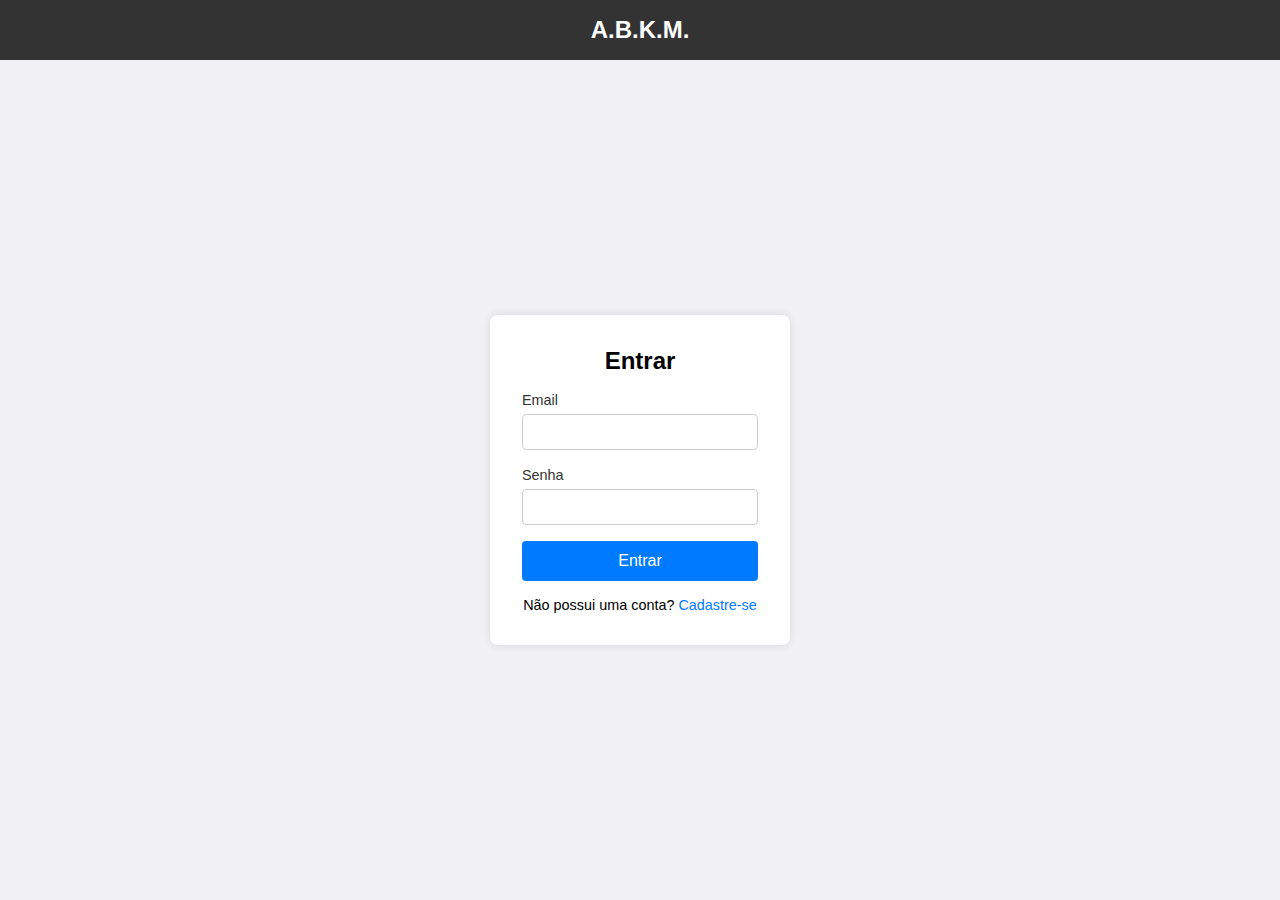
<file: index.html>
<!DOCTYPE html>
<html lang="pt-BR">
<head>
  <meta charset="UTF-8">
  <meta name="viewport" content="width=device-width, initial-scale=1.0">
  <title>Login</title>
  <link rel="stylesheet" href="styles.css">
</head>
<body>
  <header class="header">
    <h1 class="logo">A.B.K.M.</h1>
  </header>
  
  <main class="main">
    <div class="login-box">
      <h2>Entrar</h2>
      <form id="login-form">
        <div class="input-group">
          <label for="email">Email</label>
          <input type="email" id="email" name="email" required>
        </div>
        <div class="input-group">
          <label for="password">Senha</label>
          <input type="password" id="password" name="password" required>
        </div>
        <button type="submit" class="btn">Entrar</button>
      </form>
      <p class="register-text">Não possui uma conta? <a href="registro/registro.html">Cadastre-se</a></p>
    </div>
  </main>

  <script src="script.js"></script>
</body>
</html>
</file>
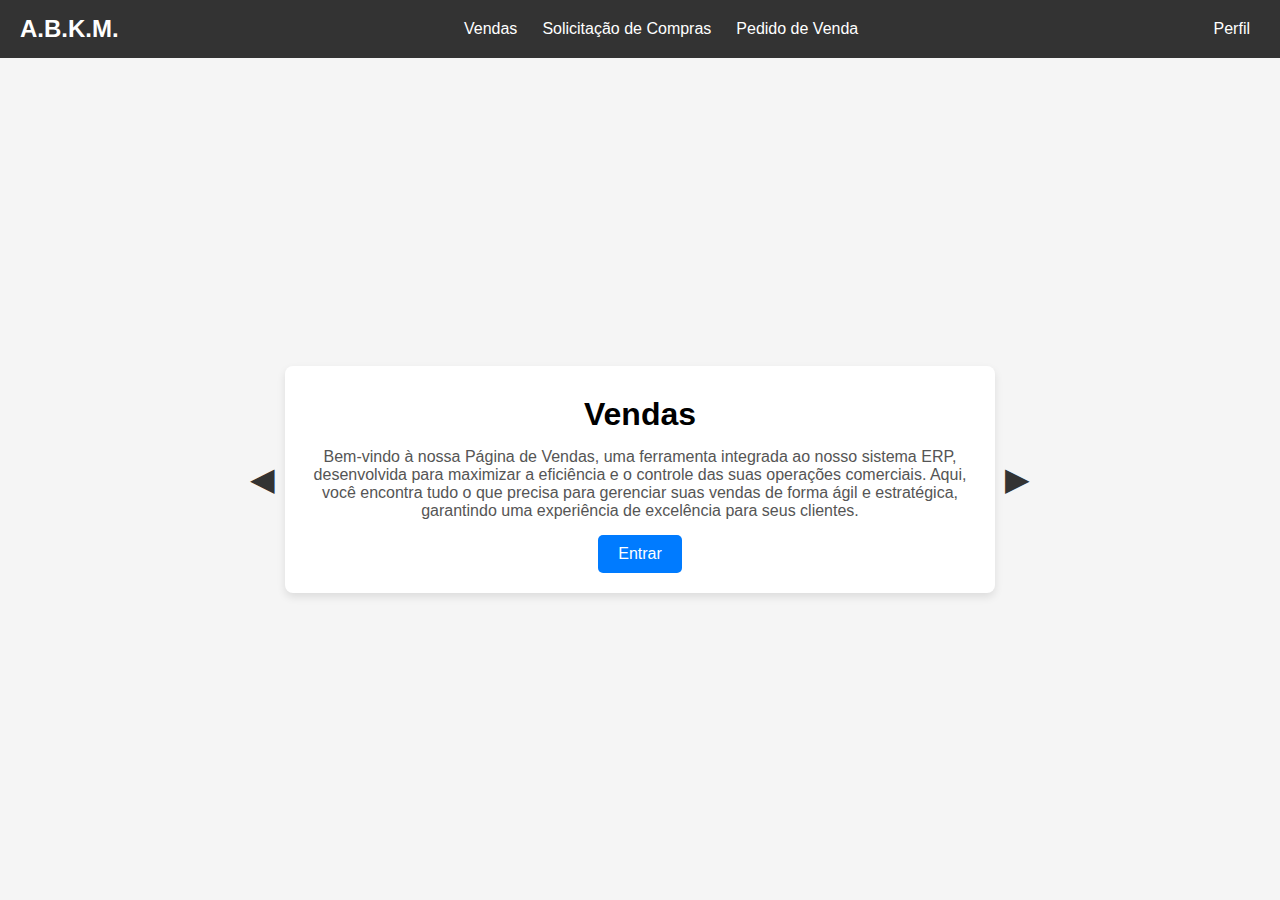
<file: home/home.html>
<!DOCTYPE html>
<html lang="pt-BR">
<head>
    <meta charset="UTF-8">
    <meta name="viewport" content="width=device-width, initial-scale=1.0">
    <title>Página de Compras e Vendas</title>
    <link rel="stylesheet" href="home.css">
</head>
<body>
    <header class="header">
        <div class="logo" onclick="togglePopup()">A.B.K.M.</div>

        <div class="popup" id="popup">
            <a href="/venda/listProduct/listProduct.html">Vendas</a>
            <a href="/compra/solicitaCompras/listaCompras/listaProduto.html">Solicitação de Compras</a>
            <a href="/compra/pedidoVenda/listaPedido/listaPedido.html">Pedido de Venda</a>
        </div>

        <nav class="nav">
            <a href="/venda/listProduct/listProduct.html" class="nav-link">Vendas</a>
            <a href="/compra/solicitaCompras/listaCompras/listaProduto.html" class="nav-link">Solicitação de Compras</a>
            <a href="/compra/pedidoVenda/listaPedido/listaPedido.html" class="nav-link">Pedido de Venda</a>
        </nav>

        <div class="profile-icon" onclick="toggleProfilePopup()">
            <span>Perfil</span>
            <div class="profile-popup" id="profilePopup">
                <a href="#" onclick="logout()">Sair</a>
            </div>
        </div>
    </header>
    
    <main class="main-content">
        <div class="carousel">
            <button class="carousel-btn left" onclick="showSlide(0)">&#9664;</button>

            <div class="carousel-slide" id="slide-vendas">
                <h2>Vendas</h2>
                <p>Bem-vindo à nossa Página de Vendas, uma ferramenta integrada ao nosso sistema ERP, desenvolvida para maximizar a eficiência e o controle das suas operações comerciais. Aqui, você encontra tudo o que precisa para gerenciar suas vendas de forma ágil e estratégica, garantindo uma experiência de excelência para seus clientes.</p>
                <button class="btn" onclick="window.location.href='/venda/listProduct/listProduct.html'">Entrar</button>
            </div>

            <div class="carousel-slide" id="slide-compras">
                <h2>Compras</h2>
                <p>Bem-vindo à nossa Página de Compras, um ambiente totalmente integrado ao nosso sistema ERP, projetado para facilitar e otimizar o processo de aquisição de produtos e serviços na sua empresa. Aqui, você encontra tudo o que precisa para gerir suas compras de forma eficiente, segura e transparente.</p>
                <button class="btn" onclick="window.location.href='/compra/pedidoVenda/listaPedido/listaPedido.html'">Entrar</button>
            </div>

            <button class="carousel-btn right" onclick="showSlide(1)">&#9654;</button>
        </div>
    </main>
    <script src="home.js"></script>
</body>
</html>
</file>
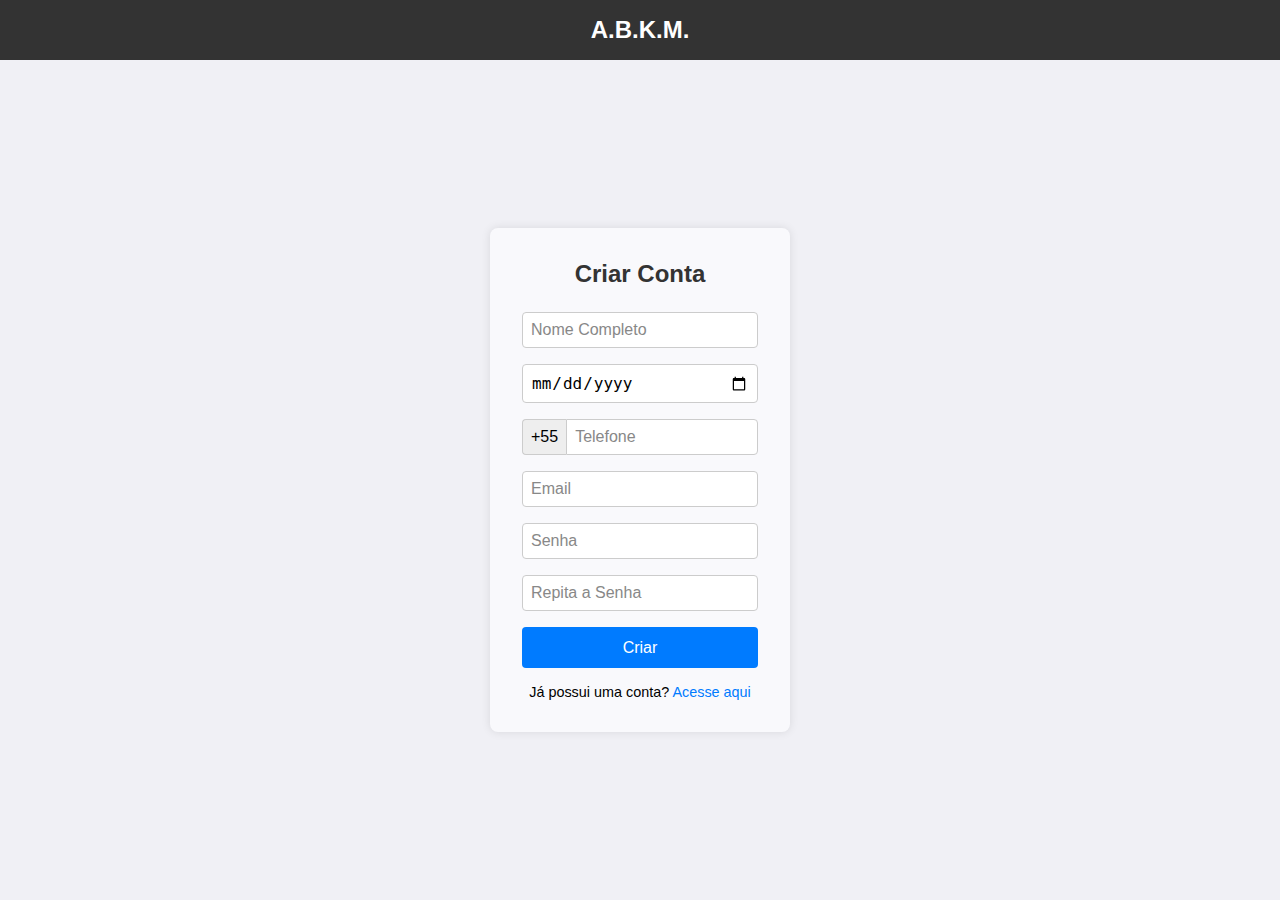
<file: registro/registro.html>
<!DOCTYPE html>
<html lang="pt-BR">
<head>
  <meta charset="UTF-8">
  <meta name="viewport" content="width=device-width, initial-scale=1.0">
  <title>Criar Conta</title>
  <link rel="stylesheet" href="registro.css">
</head>
<body>
  <header class="header">
    <h1 class="logo">A.B.K.M.</h1>
  </header>

  <main class="main">
    <div class="form-box">
      <h2>Criar Conta</h2>
      <form id="register-form">
        <div class="input-group">
          <input type="text" id="fullname" name="fullname" placeholder="Nome Completo" required>
        </div>
        <div class="input-group">
          <input type="date" id="birthdate" name="birthdate" placeholder="Data de Nascimento" required>
        </div>
        <div class="input-group phone-group">
          <span class="phone-prefix">+55</span>
          <input type="tel" id="phone" name="phone" placeholder="Telefone" required>
        </div>
        <div class="input-group">
          <input type="email" id="email" name="email" placeholder="Email" required>
        </div>
        <div class="input-group">
          <input type="password" id="password" name="password" placeholder="Senha" required>
        </div>
        <div class="input-group">
          <input type="password" id="confirm-password" name="confirm-password" placeholder="Repita a Senha" required>
        </div>
        <button type="submit" class="btn">Criar</button>
      </form>
      <p class="form-text">Já possui uma conta? <a href="/index.html">Acesse aqui</a></p>
    </div>
  </main>

  <script src="registro.js"></script>
</body>
</html>
</file>
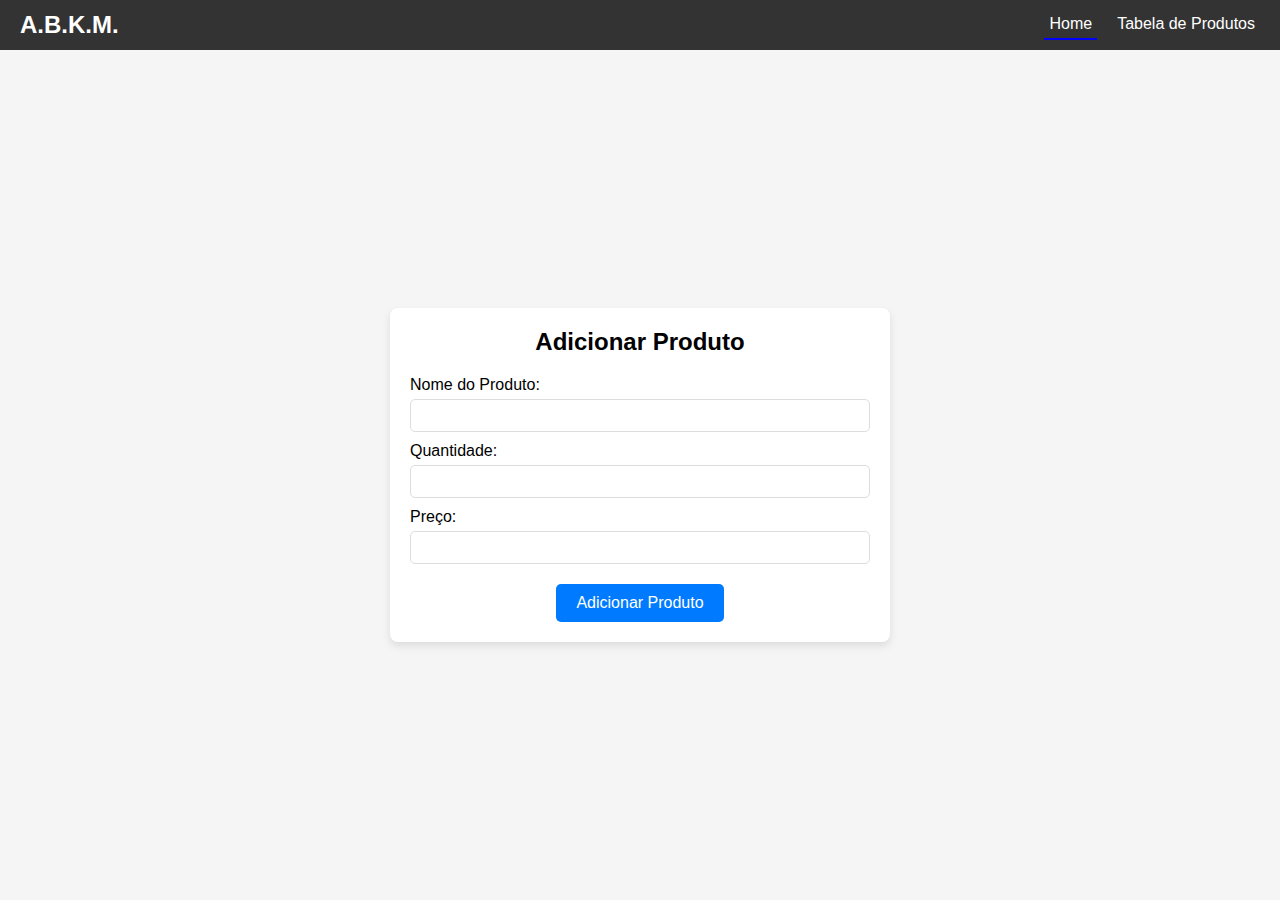
<file: venda/addProduct/addProduct.html>
<!DOCTYPE html>
<html lang="pt-BR">
<head>
    <meta charset="UTF-8">
    <meta name="viewport" content="width=device-width, initial-scale=1.0">
    <title>Adicionar Produto</title>
    <link rel="stylesheet" href="addProduct.css">
</head>
<body>
    <header class="header">
        <div class="logo" onclick="togglePopup()">A.B.K.M.</div>

        <div class="popup" id="popup">
            <a href="/home/home.html">Home</a>
            <a href="/compra/solicitaCompras/listaCompras/">Solicitação de Compras</a>
            <a href="/compra/pedidoVenda/listaPedido/">Pedido de Venda</a>
        </div>

        <nav class="nav">
            <a href="/home/home.html" class="nav-link active">Home</a>
            <a href="/venda/listProduct/listProduct.html" class="nav-link">Tabela de Produtos</a>
        </nav>
    </header>
    <main class="main-content">
        <div class="form-container">
            <h2>Adicionar Produto</h2>
            <form id="product-form">
                <label for="productName">Nome do Produto:</label>
                <input type="text" id="productName" required>

                <label for="productQuantity">Quantidade:</label>
                <input type="number" id="productQuantity" required>

                <label for="productPrice">Preço:</label>
                <input type="number" id="productPrice" step="0.01" required>

                <button type="submit" class="btn">Adicionar Produto</button>
            </form>
        </div>
    </main>
    <script src="addProduct.js"></script>
</body>
</html>
</file>
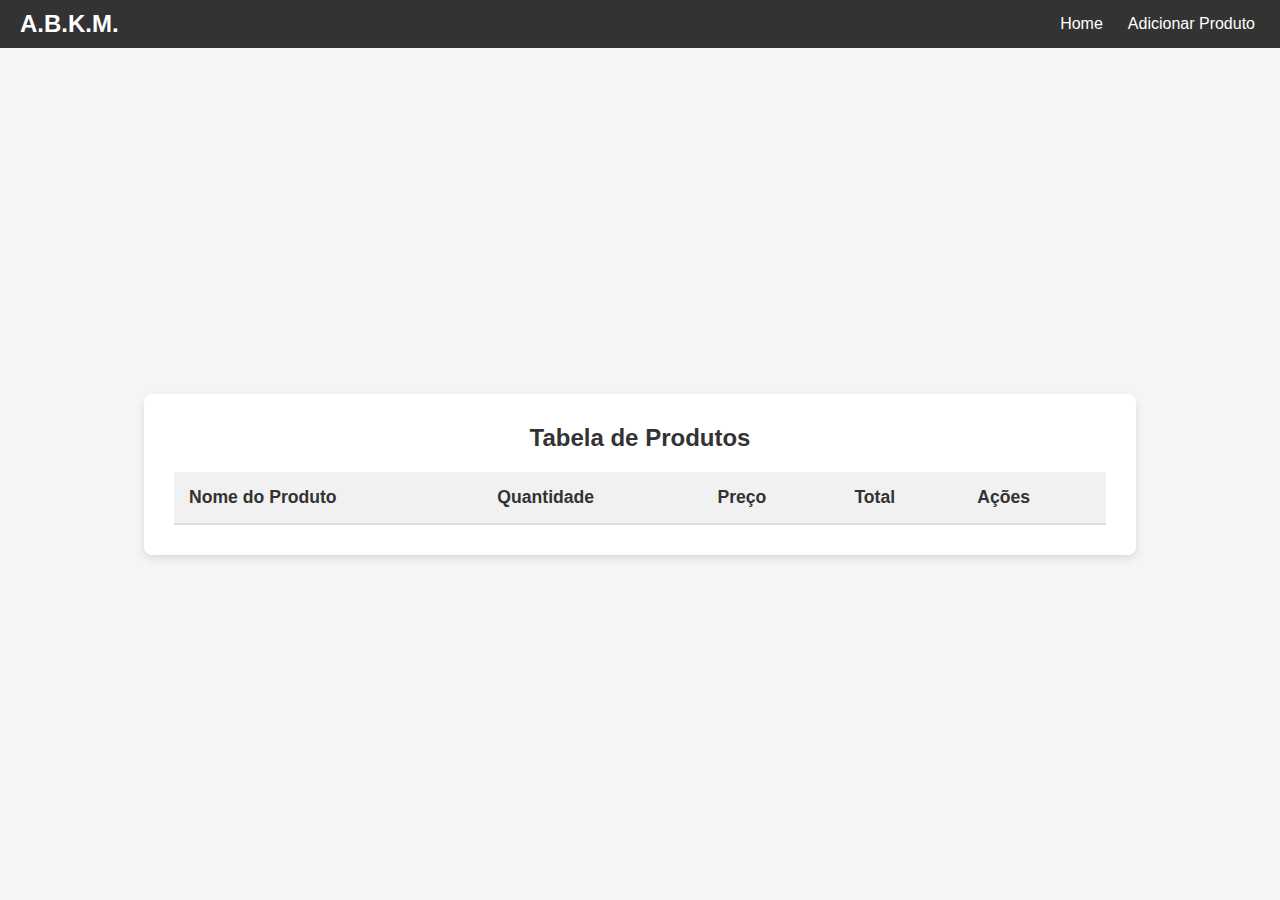
<file: venda/listProduct/listProduct.html>
<!DOCTYPE html>
<html lang="pt-BR">
<head>
    <meta charset="UTF-8">
    <meta name="viewport" content="width=device-width, initial-scale=1.0">
    <title>Tabela de Produtos</title>
    <link rel="stylesheet" href="listProduct.css">
</head>
<body>
    <header class="header">
        <div class="logo" onclick="togglePopup()">A.B.K.M.</div>

        <div class="popup" id="popup">
            <a href="/home/home.html">Home</a>
            <a href="/compra/solicitaCompras/listaCompras/listaProduto.html">Solicitação de Compras</a>
            <a href="/compra/pedidoVenda/listaPedido/listaPedido.html">Pedido de Venda</a>
        </div>

        <nav class="nav">
            <a href="/home/home.html" class="nav-link">Home</a>
            <a href="/venda/addProduct/addProduct.html" class="nav-link">Adicionar Produto</a>
        </nav>
    </header>
    <main class="main-content">
        <div class="table-container">
            <h2>Tabela de Produtos</h2>
            <table id="product-table">
                <thead>
                    <tr>
                        <th>Nome do Produto</th>
                        <th>Quantidade</th>
                        <th>Preço</th>
                        <th>Total</th>
                        <th>Ações</th>
                    </tr>
                </thead>
                <tbody>
                </tbody>
            </table>
        </div>
    </main>
    <script src="listProduct.js"></script>
</body>
</html>
</file>
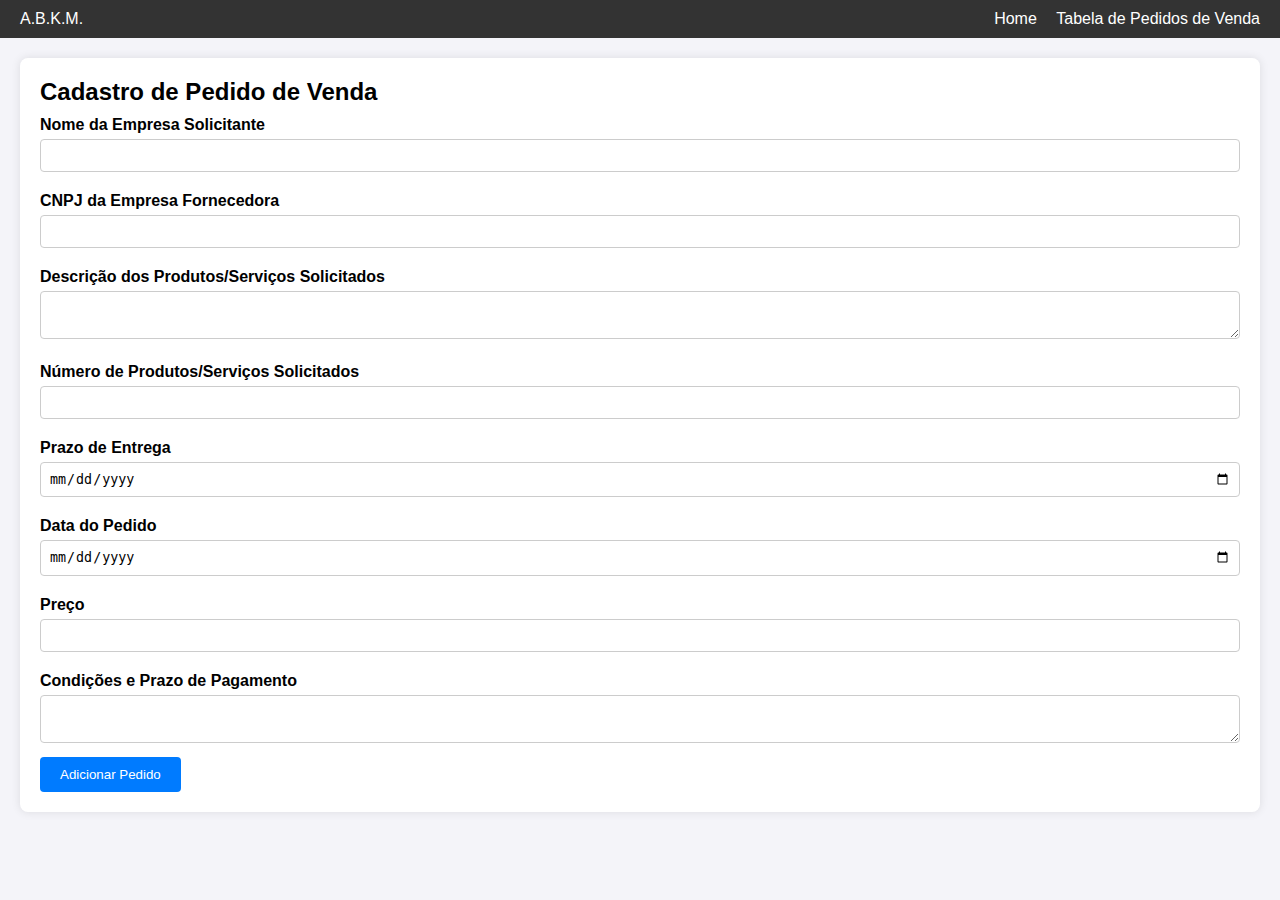
<file: compra/pedidoVenda/addPedido/addPedido.html>
<!DOCTYPE html>
<html lang="pt-br">
<head>
    <meta charset="UTF-8">
    <meta name="viewport" content="width=device-width, initial-scale=1.0">
    <title>Cadastro de Pedido de Venda</title>
    <link rel="stylesheet" href="addPedido.css">
</head>
<body>
    <header>
        <div class="navbar">
            <div class="logo" onclick="togglePopup()">A.B.K.M.</div>

            <div class="popup" id="popup">
                <a href="/home/home.html">Home</a>
                <a href="/compra/solicitaCompras/listaCompras/listaProduto.html">Solicitação de Compras</a>
                <a href="/venda/listProduct/listProduct.html">Vendas</a>
            </div>

            <nav>
                <a href="/home/home.html" class="nav-link">Home</a>
                <a href="../listaPedido/listaPedido.html" class="nav-link">Tabela de Pedidos de Venda</a>
            </nav>
        </div>
    </header>

    <main>
        <section id="pedido-venda" class="tab-content active">
            <h2>Cadastro de Pedido de Venda</h2>
            <form id="pedido-form">
                <label for="nomeEmpresa">Nome da Empresa Solicitante</label>
                <input type="text" id="nomeEmpresa" required>

                <label for="cnpjFornecedor">CNPJ da Empresa Fornecedora</label>
                <input type="text" id="cnpjFornecedor" required>

                <label for="descricaoProdutos">Descrição dos Produtos/Serviços Solicitados</label>
                <textarea id="descricaoProdutos" required></textarea>

                <label for="quantidadeProdutos">Número de Produtos/Serviços Solicitados</label>
                <input type="number" id="quantidadeProdutos" required>

                <label for="prazoEntrega">Prazo de Entrega</label>
                <input type="date" id="prazoEntrega" required>

                <label for="dataPedido">Data do Pedido</label>
                <input type="date" id="dataPedido" required>

                <label for="preco">Preço</label>
                <input type="number" id="preco" step="0.01" required>

                <label for="condicoesPagamento">Condições e Prazo de Pagamento</label>
                <textarea id="condicoesPagamento" required></textarea>

                <button type="submit">Adicionar Pedido</button>
            </form>
        </section>
    </main>

    <script src="addPedido.js"></script>
</body>
</html>
</file>
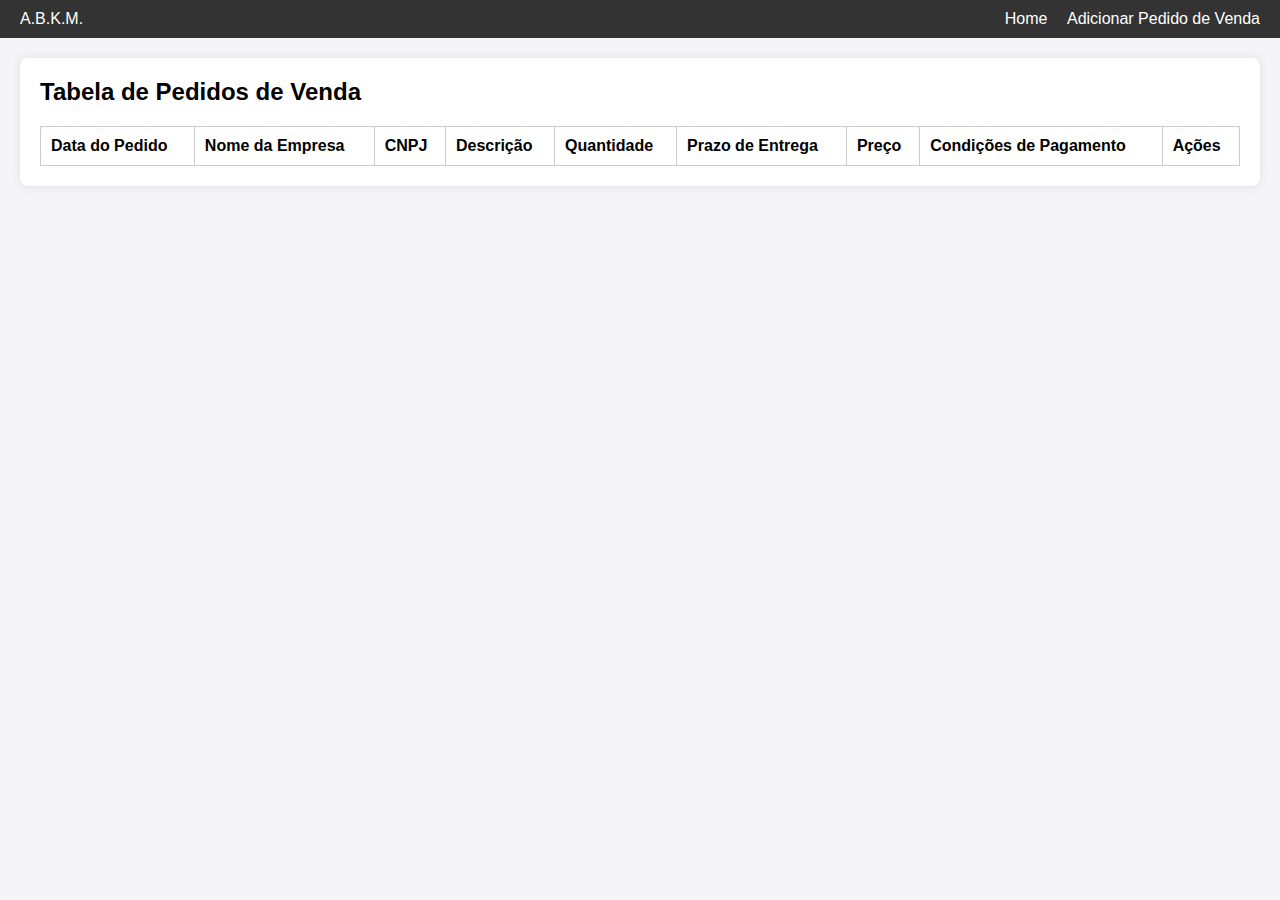
<file: compra/pedidoVenda/listaPedido/listaPedido.html>
<!DOCTYPE html>
<html lang="pt-br">
<head>
    <meta charset="UTF-8">
    <meta name="viewport" content="width=device-width, initial-scale=1.0">
    <title>Tabela de Pedidos de Venda</title>
    <link rel="stylesheet" href="listaPedido.css">
</head>
<body>
    <header>
        <div class="navbar">
            <div class="logo" onclick="togglePopup()">A.B.K.M.</div>

            <div class="popup" id="popup">
                <a href="/home/home.html">Home</a>
                <a href="/compra/solicitaCompras/listaCompras/listaProduto.html">Solicitação de Compras</a>
                <a href="/venda/listProduct/listProduct.html">Vendas</a>
            </div>

            <nav>
                <a href="/home/home.html">Home</a>
                <a href="../addPedido/addPedido.html">Adicionar Pedido de Venda</a>
            </nav>
        </div>
    </header>

    <main>
        <section id="lista-pedidos" class="tab-content active">
            <h2>Tabela de Pedidos de Venda</h2>
            <table id="pedidosTable">
                <thead>
                    <tr>
                        <th>Data do Pedido</th>
                        <th>Nome da Empresa</th>
                        <th>CNPJ</th>
                        <th>Descrição</th>
                        <th>Quantidade</th>
                        <th>Prazo de Entrega</th>
                        <th>Preço</th>
                        <th>Condições de Pagamento</th>
                        <th>Ações</th>
                    </tr>
                </thead>
                <tbody>
                </tbody>
            </table>
        </section>
    </main>

    <script src="listaPedido.js"></script>
</body>
</html>
</file>
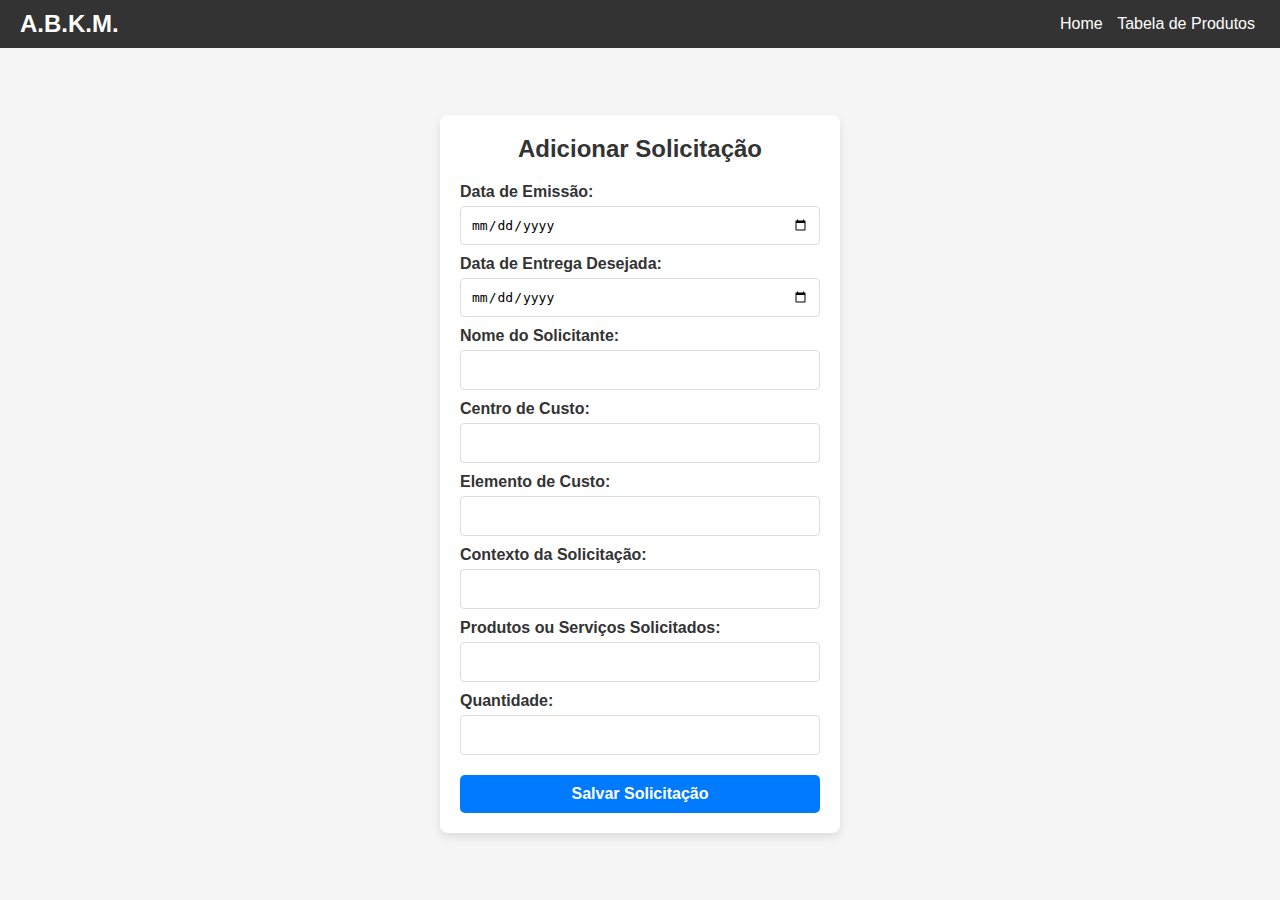
<file: compra/solicitaCompras/addItem-compras/addItem-compras.html>
<!DOCTYPE html>
<html lang="pt-BR">
<head>
    <meta charset="UTF-8">
    <meta name="viewport" content="width=device-width, initial-scale=1.0">
    <title>Adicionar Solicitação</title>
    <link rel="stylesheet" href="addItem-compras.css">
</head>
<body>
    <header class="header">
        <div class="logo" onclick="togglePopup()">A.B.K.M.</div>

        <div class="popup" id="popup">
            <a href="/home/home.html">Home</a>
            <a href="/compra/pedidoVenda/listaPedido/listaPedido.html">Pedido de Venda</a>
            <a href="/venda/listProduct/listProduct.html">Vendas</a>
        </div>

        <nav class="nav">
            <a href="/home/home.html" class="nav-link">Home</a>
            <a href="../listaCompras/listaProduto.html" class="nav-link">Tabela de Produtos</a>
        </nav>
    </header>

    <main class="main-content">
        <div class="form-container">
            <h2>Adicionar Solicitação</h2>
            <form id="request-form">
                <label for="issue-date">Data de Emissão:</label>
                <input type="date" id="issue-date" required>

                <label for="delivery-date">Data de Entrega Desejada:</label>
                <input type="date" id="delivery-date" required>

                <label for="requester-name">Nome do Solicitante:</label>
                <input type="text" id="requester-name" required>

                <label for="cost-center">Centro de Custo:</label>
                <input type="text" id="cost-center" required>

                <label for="cost-element">Elemento de Custo:</label>
                <input type="text" id="cost-element" required>

                <label for="request-context">Contexto da Solicitação:</label>
                <input type="text" id="request-context" required>

                <label for="requested-items">Produtos ou Serviços Solicitados:</label>
                <input type="text" id="requested-items" required>

                <label for="quantity">Quantidade:</label>
                <input type="number" id="quantity" required>

                <button type="submit" class="save-request-btn">Salvar Solicitação</button>
            </form>
        </div>
    </main>

    <!-- Pop-up de confirmação -->
    <div class="popup-confirmation" id="popup-confirmation">
        <p>Solicitação adicionada com sucesso!</p>
        <button onclick="closeConfirmationPopup()">OK</button>
    </div>

    <script src="addItem-compras.js"></script>
</body>
</html>
</file>
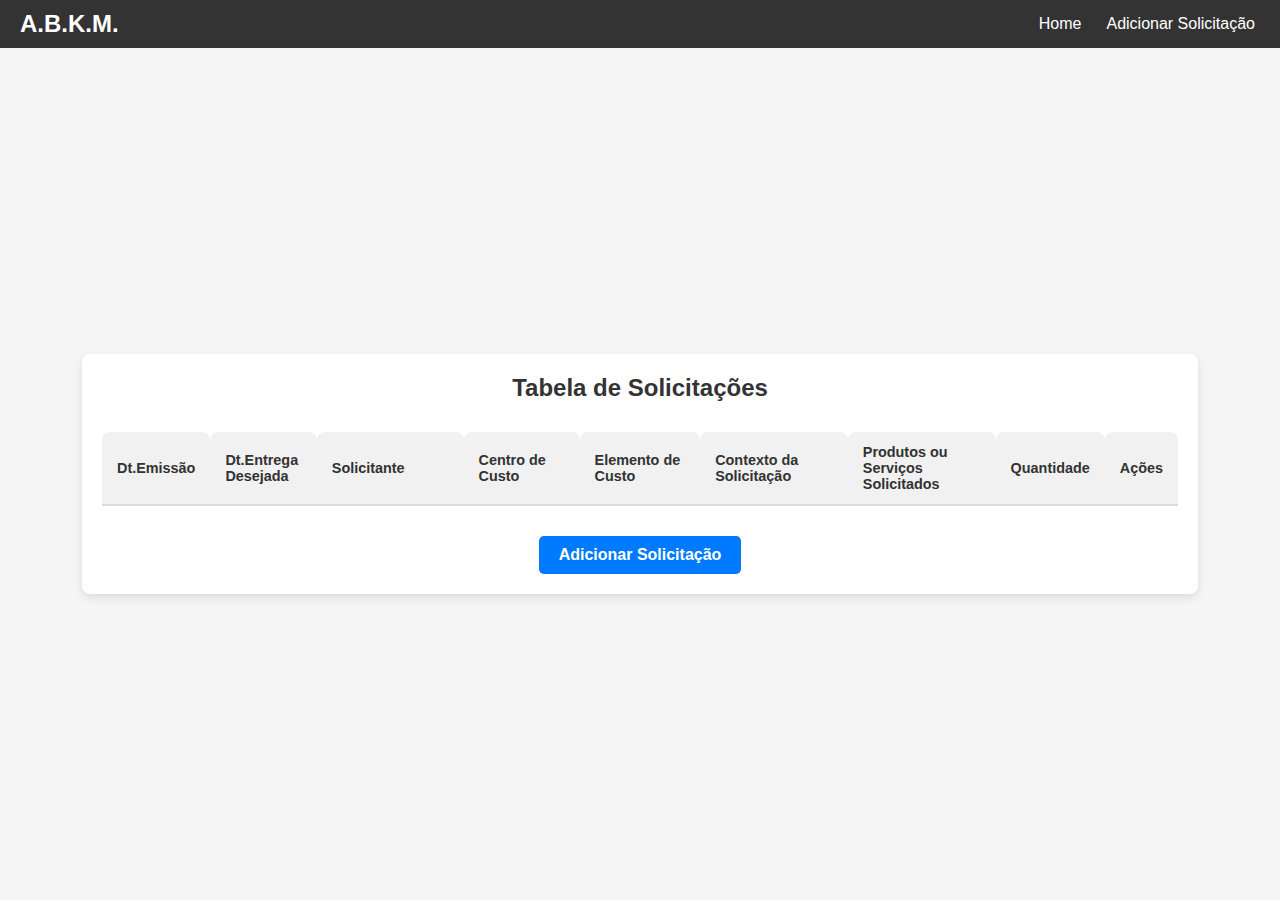
<file: compra/solicitaCompras/listaCompras/listaProduto.html>
<!DOCTYPE html>
<html lang="pt-BR">
<head>
    <meta charset="UTF-8">
    <meta name="viewport" content="width=device-width, initial-scale=1.0">
    <title>Tabela de Solicitações</title>
    <link rel="stylesheet" href="listaProduto.css">
</head>
<body>
    <header class="header">
        <div class="logo" onclick="togglePopup()">A.B.K.M.</div>

        <div class="popup" id="popup">
            <a href="/home/home.html">Home</a>
            <a href="/compra/pedidoVenda/listaPedido/listaPedido.html">Pedido de Venda</a>
            <a href="/venda/listProduct/listProduct.html">Vendas</a>
        </div>

        <nav class="nav">
            <a href="/home/home.html" class="nav-link">Home</a>
            <a href="../addItem-compras/addItem-compras.html" class="nav-link">Adicionar Solicitação</a>
        </nav>
    </header>

    <main class="main-content">
        <div class="table-container">
            <h2>Tabela de Solicitações</h2>
            <table id="request-table">
                <thead>
                    <tr>
                        <th>Dt.Emissão</th>
                        <th>Dt.Entrega Desejada</th>
                        <th>Solicitante</th>
                        <th>Centro de Custo</th>
                        <th>Elemento de Custo</th>
                        <th>Contexto da Solicitação</th>
                        <th>Produtos ou Serviços Solicitados</th>
                        <th>Quantidade</th>
                        <th>Ações</th>
                    </tr>
                </thead>
                <tbody>
                </tbody>
            </table>
            <button class="add-product-btn" onclick="window.location.href='../addItem-compras/addItem-compras.html'">Adicionar Solicitação</button>
        </div>
    </main>
    <script src="listaProduto.js"></script>
</body>
</html>
</file>
<file: styles.css>
* {
    margin: 0;
    padding: 0;
    box-sizing: border-box;
  }

  body {
    font-family: Arial, sans-serif;
    display: flex;
    flex-direction: column;
    min-height: 100vh;
    background-color: #f0f0f5;
  }

  .header {
    background-color: #333;
    padding: 1rem;
    text-align: center;
  }
  
  .logo {
    color: #fff;
    font-size: 1.5rem;
  }
  
  .main {
    display: flex;
    justify-content: center;
    align-items: center;
    flex-grow: 1;
  }
  
  .login-box {
    background-color: #fff;
    padding: 2rem;
    width: 300px;
    border-radius: 8px;
    box-shadow: 0px 0px 10px rgba(0, 0, 0, 0.1);
    text-align: center;
  }

  .login-box h2 {
    font-size: 1.5rem;
    margin-bottom: 1rem;
  }

  .input-group {
    margin-bottom: 1rem;
    text-align: left;
  }
  
  .input-group label {
    font-size: 0.9rem;
    color: #333;
  }
  
  .input-group input {
    width: 100%;
    padding: 0.5rem;
    margin-top: 0.3rem;
    border: 1px solid #ccc;
    border-radius: 4px;
    font-size: 1rem;
  }

  .btn {
    width: 100%;
    padding: 0.7rem;
    background-color: #007bff;
    color: #fff;
    font-size: 1rem;
    border: none;
    border-radius: 4px;
    cursor: pointer;
    transition: background-color 0.3s;
  }
  
  .btn:hover {
    background-color: #0056b3;
  }

  .register-text {
    margin-top: 1rem;
    font-size: 0.9rem;
  }
  
  .register-text a {
    color: #007bff;
    text-decoration: none;
  }
  
  .register-text a:hover {
    text-decoration: underline;
  }
</file>
<file: home/home.css>
* {
    box-sizing: border-box;
    margin: 0;
    padding: 0;
}

body, html {
    width: 100%;
    height: 100%;
    font-family: Arial, sans-serif;
    display: flex;
    flex-direction: column;
    background-color: #f5f5f5;
}

.header {
    width: 100%;
    background-color: #333;
    color: white;
    display: flex;
    justify-content: space-between;
    align-items: center;
    padding: 10px 20px;
}

.logo {
    font-size: 1.5em;
    font-weight: bold;
}

.nav {
    display: flex;
    gap: 15px;
}

.nav-link {
    color: white;
    text-decoration: none;
    font-size: 1em;
    padding: 5px;
}

.main-content {
    flex: 1;
    display: flex;
    justify-content: center;
    align-items: center;
    padding: 20px;
    text-align: center;
}

.carousel {
    display: flex;
    align-items: center;
    position: relative;
    width: 100%;
    max-width: 800px;
}

.carousel-slide {
    display: none;
    background-color: #fff;
    padding: 20px;
    border-radius: 8px;
    box-shadow: 0 4px 8px rgba(0, 0, 0, 0.1);
    text-align: center;
    width: 100%;
}

.carousel-slide.active {
    display: block;
}

.carousel-btn {
    background: none;
    border: none;
    font-size: 2em;
    cursor: pointer;
    color: #333;
    padding: 0 10px;
}

h2 {
    font-size: 2em;
    margin: 10px 0;
}

p {
    color: #555;
    font-size: 1em;
    margin: 15px 0;
}

.btn {
    background-color: #007bff;
    color: white;
    border: none;
    padding: 10px 20px;
    font-size: 1em;
    border-radius: 5px;
    cursor: pointer;
    transition: background-color 0.3s, box-shadow 0.3s;
}

.btn:hover {
    background-color: #0056b3;
    box-shadow: 0 4px 8px rgba(0, 0, 0, 0.2);
}

.popup {
    display: none;
    position: absolute;
    top: 50px;
    left: 20px;
    background-color: white;
    padding: 10px;
    box-shadow: 0px 4px 8px rgba(0, 0, 0, 0.1);
    border-radius: 4px;
    z-index: 1000;
}

.popup a {
    display: block;
    padding: 5px 0;
    color: #333;
    text-decoration: none;
    font-weight: bold;
}
.popup a:hover {
    color: #007BFF;
}

.profile-icon {
    position: relative;
    cursor: pointer;
    padding: 10px;
}

.profile-popup {
    position: absolute;
    top: 100%;
    right: 0;
    width: 350px;
    background-color: #ffffff;
    border: 1px solid #ddd;
    box-shadow: 0 4px 8px rgba(0, 0, 0, 0.1);
    border-radius: 8px;
    padding: 15px;
    display: none;
    z-index: 1000;
    overflow-y: auto;
  }

.profile-popup a {
    text-decoration: none;
    color: black;
    display: block;
    padding: 8px 10px;
}

.profile-popup a:hover {
    background-color: #f0f0f0;
}
</file>
<file: registro/registro.css>
* {
    margin: 0;
    padding: 0;
    box-sizing: border-box;
  }

  body {
    font-family: Arial, sans-serif;
    display: flex;
    flex-direction: column;
    min-height: 100vh;
    background-color: #f0f0f5;
  }

  .header {
    background-color: #333;
    padding: 1rem;
    text-align: center;
  }
  
  .logo {
    color: #fff;
    font-size: 1.5rem;
  }

  .main {
    display: flex;
    justify-content: center;
    align-items: center;
    flex-grow: 1;
  }

  .form-box {
    background-color: #f9f9fc;
    padding: 2rem;
    width: 300px;
    border-radius: 8px;
    box-shadow: 0px 0px 10px rgba(0, 0, 0, 0.1);
    text-align: center;
  }
  
  .form-box h2 {
    font-size: 1.5rem;
    margin-bottom: 1.5rem;
    font-weight: bold;
    color: #333;
  }

  .input-group {
    margin-bottom: 1rem;
    position: relative;
  }
  
  .input-group input {
    width: 100%;
    padding: 0.5rem;
    border: 1px solid #ccc;
    border-radius: 4px;
    font-size: 1rem;
  }
  
  .input-group input::placeholder {
    color: #888;
  }

  .phone-group {
    display: flex;
    align-items: center;
  }
  
  .phone-prefix {
    padding: 0.5rem;
    background-color: #eee;
    border: 1px solid #ccc;
    border-right: none;
    border-radius: 4px 0 0 4px;
  }
  
  .phone-group input {
    border-radius: 0 4px 4px 0;
    flex: 1;
  }

  .btn {
    width: 100%;
    padding: 0.7rem;
    background-color: #007bff;
    color: #fff;
    font-size: 1rem;
    border: none;
    border-radius: 4px;
    cursor: pointer;
    transition: background-color 0.3s;
  }
  
  .btn:hover {
    background-color: #0056b3;
  }

  .form-text {
    margin-top: 1rem;
    font-size: 0.9rem;
  }
  
  .form-text a {
    color: #007bff;
    text-decoration: none;
  }
  
  .form-text a:hover {
    text-decoration: underline;
  }
</file>
<file: venda/addProduct/addProduct.css>
* {
    box-sizing: border-box;
    margin: 0;
    padding: 0;
}

body, html {
    width: 100%;
    height: 100%;
    font-family: Arial, sans-serif;
    display: flex;
    flex-direction: column;
    background-color: #f5f5f5;
}

.header {
    width: 100%;
    background-color: #333;
    color: white;
    display: flex;
    justify-content: space-between;
    align-items: center;
    padding: 10px 20px;
}

.logo {
    font-size: 1.5em;
    font-weight: bold;
    color: white;
    text-decoration: none;
}

.nav {
    display: flex;
    gap: 15px;
}

.nav-link {
    color: white;
    text-decoration: none;
    font-size: 1em;
    padding: 5px;
}

.nav-link.active {
    border-bottom: 2px solid #00f;
}

.main-content {
    flex: 1;
    display: flex;
    justify-content: center;
    align-items: center;
    padding: 20px;
    width: 100%;
}

.form-container, .table-container {
    width: 100%;
    max-width: 500px;
    background-color: #fff;
    padding: 20px;
    border-radius: 8px;
    box-shadow: 0 4px 8px rgba(0, 0, 0, 0.1);
    text-align: center;
}

h2 {
    margin-bottom: 20px;
}

label {
    display: block;
    margin-top: 10px;
    text-align: left;
}

input {
    width: 100%;
    padding: 8px;
    margin-top: 5px;
    border-radius: 5px;
    border: 1px solid #ddd;
}

.btn {
    background-color: #007bff;
    color: white;
    border: none;
    padding: 10px 20px;
    font-size: 1em;
    border-radius: 5px;
    cursor: pointer;
    margin-top: 20px;
}

table {
    width: 100%;
    border-collapse: collapse;
}

th, td {
    padding: 12px;
    border-bottom: 1px solid #ddd;
}

th {
    background-color: #f1f1f1;
    font-weight: bold;
}

tr:nth-child(even) {
    background-color: #f9f9f9;
}

.popup {
    display: none;
    position: absolute;
    top: 50px;
    left: 20px;
    background-color: white;
    padding: 10px;
    box-shadow: 0px 4px 8px rgba(0, 0, 0, 0.1);
    border-radius: 4px;
    z-index: 1000;
}

.popup a {
    display: block;
    padding: 5px 0;
    color: #333;
    text-decoration: none;
    font-weight: bold;
}
.popup a:hover {
    color: #007BFF;
}
</file>
<file: venda/listProduct/listProduct.css>
* {
    box-sizing: border-box;
    margin: 0;
    padding: 0;
}

body, html {
    width: 100%;
    height: 100%;
    font-family: Arial, sans-serif;
    display: flex;
    flex-direction: column;
    background-color: #f5f5f5;
}

.header {
    width: 100%;
    background-color: #333;
    color: white;
    display: flex;
    justify-content: space-between;
    align-items: center;
    padding: 10px 20px;
}

.logo {
    font-size: 1.5em;
    font-weight: bold;
    color: white;
    text-decoration: none;
}

.nav {
    display: flex;
    gap: 15px;
}

.nav-link {
    color: white;
    text-decoration: none;
    font-size: 1em;
    padding: 5px;
}

.nav-link.active {
    border-bottom: 2px solid #00f;
}

.main-content {
    flex: 1;
    display: flex;
    justify-content: center;
    align-items: center;
    padding: 20px;
    width: 100%;
}

.form-container, .table-container {
    width: 100%;
    max-width: 80%;
    background-color: #fff;
    padding: 30px;
    border-radius: 8px;
    box-shadow: 0 4px 8px rgba(0, 0, 0, 0.1);
    text-align: center;
    margin: 20px auto;
}

h2 {
    margin-bottom: 20px;
    color: #333;
}

label {
    display: block;
    margin-top: 10px;
    text-align: left;
    font-weight: bold;
    color: #555;
}

input {
    width: 100%;
    padding: 10px;
    margin-top: 5px;
    border-radius: 5px;
    border: 1px solid #ddd;
    font-size: 1em;
    margin-bottom: 15px;
}

.btn {
    background-color: #007bff;
    color: white;
    border: none;
    padding: 10px 20px;
    font-size: 1em;
    border-radius: 5px;
    cursor: pointer;
    transition: background-color 0.3s, box-shadow 0.3s;
}

.btn:hover {
    background-color: #0056b3;
    box-shadow: 0 4px 8px rgba(0, 0, 0, 0.2);
}

table {
    width: 100%;
    border-collapse: collapse;
    margin-top: 20px;
    font-size: 1.1em;
}

th, td {
    padding: 15px;
    text-align: left;
    font-size: 1em;
    color: #333;
}

th {
    background-color: #f1f1f1;
    font-weight: bold;
    border-bottom: 2px solid #ddd;
}

tr:nth-child(even) {
    background-color: #f9f9f9;
}

tr:hover {
    background-color: #eaeaea;
}

.action-btn, .delete-btn {
    border: none;
    background: none;
    cursor: pointer;
    font-size: 1em;
    margin-right: 5px;
    padding: 5px 10px;
}

a {
    color: #007bff;
    text-decoration: none;
}

a:hover {
    text-decoration: underline;
}

.popup {
    display: none;
    position: absolute;
    top: 50px;
    left: 20px;
    background-color: white;
    padding: 10px;
    box-shadow: 0px 4px 8px rgba(0, 0, 0, 0.1);
    border-radius: 4px;
    z-index: 1000;
}

.popup a {
    display: block;
    padding: 5px 0;
    color: #333;
    text-decoration: none;
    font-weight: bold;
}
.popup a:hover {
    color: #007BFF;
}

.action-cell {
    display: flex;
    justify-content: flex-start;
    gap: 3px;
    align-items: center;
}

.edit-btn, .delete-btn {
    padding: 5px 10px;
    font-size: 0.9em;
}

.edit-btn {
    background-color: #f39c12;
    color: white;
    border: none;
    border-radius: 3px;
    cursor: pointer;
    transition: background-color 0.3s;
}

.edit-btn:hover {
    background-color: #e67e22;
}

.delete-btn {
    background-color: #e74c3c;
    color: white;
    border: none;
    border-radius: 3px;
    cursor: pointer;
    transition: background-color 0.3s;
}

.delete-btn:hover {
    background-color: #c0392b;
}
</file>
<file: compra/pedidoVenda/addPedido/addPedido.css>
* {
    box-sizing: border-box;
    margin: 0;
    padding: 0;
}

body {
    font-family: Arial, sans-serif;
    background-color: #f4f4f9;
}

.navbar {
    display: flex;
    justify-content: space-between;
    align-items: center;
    background-color: #333;
    padding: 10px 20px;
    color: #fff;
}

.navbar h1 {
    margin: 0;
}

.nav-link {
    color: white;
    text-decoration: none;
    font-size: 1em;
}

.navbar a {
    color: #fff;
    text-decoration: none;
    margin-left: 15px;
}

.tab-content {
    display: block;
    padding: 20px;
    background-color: #fff;
    border-radius: 8px;
    margin: 20px;
    box-shadow: 0 0 10px rgba(0, 0, 0, 0.1);
}

form label {
    display: block;
    margin-top: 10px;
    font-weight: bold;
}

form input, form textarea {
    width: 100%;
    padding: 8px;
    margin-top: 5px;
    margin-bottom: 10px;
    border: 1px solid #ccc;
    border-radius: 4px;
}

button {
    background-color: #007bff;
    color: white;
    border: none;
    padding: 10px 20px;
    cursor: pointer;
    border-radius: 4px;
}

button:hover {
    background-color: #0056b3;
}

table {
    width: 100%;
    border-collapse: collapse;
    margin-top: 20px;
}

table, th, td {
    border: 1px solid #ccc;
}

th, td {
    padding: 10px;
    text-align: left;
}

.popup {
    display: none;
    position: absolute;
    top: 50px;
    left: 20px;
    background-color: white;
    padding: 10px;
    box-shadow: 0px 4px 8px rgba(0, 0, 0, 0.1);
    border-radius: 4px;
    z-index: 1000;
}

.popup a {
    display: block;
    padding: 5px 0;
    color: #333;
    text-decoration: none;
    font-weight: bold;
}
.popup a:hover {
    color: #007BFF;
}
</file>
<file: compra/pedidoVenda/listaPedido/listaPedido.css>
* {
    box-sizing: border-box;
    margin: 0;
    padding: 0;
}

body {
    font-family: Arial, sans-serif;
    background-color: #f4f4f9;
}

.navbar {
    display: flex;
    justify-content: space-between;
    align-items: center;
    background-color: #333;
    padding: 10px 20px;
    color: #fff;
}

.navbar h1 {
    margin: 0;
}

.navbar a {
    color: #fff;
    text-decoration: none;
    margin-left: 15px;
}

.tab-content {
    display: block;
    padding: 20px;
    background-color: #fff;
    border-radius: 8px;
    margin: 20px;
    box-shadow: 0 0 10px rgba(0, 0, 0, 0.1);
}

form label {
    display: block;
    margin-top: 10px;
    font-weight: bold;
}

form input, form textarea {
    width: 100%;
    padding: 8px;
    margin-top: 5px;
    margin-bottom: 10px;
    border: 1px solid #ccc;
    border-radius: 4px;
}

button {
    background-color: #007bff;
    color: white;
    border: none;
    padding: 10px 20px;
    cursor: pointer;
    border-radius: 4px;
}

button:hover {
    background-color: #0056b3;
}

table {
    width: 100%;
    border-collapse: collapse;
    margin-top: 20px;
}

table, th, td {
    border: 1px solid #ccc;
}

th, td {
    padding: 10px;
    text-align: left;
}

.popup {
    display: none;
    position: absolute;
    top: 50px;
    left: 20px;
    background-color: white;
    padding: 10px;
    box-shadow: 0px 4px 8px rgba(0, 0, 0, 0.1);
    border-radius: 4px;
    z-index: 1000;
}

.popup a {
    display: block;
    padding: 5px 0;
    color: #333;
    text-decoration: none;
    font-weight: bold;
}
.popup a:hover {
    color: #007BFF;
}

.edit-btn {
    background-color: #f39c12;
    color: white;
    border: none;
    padding: 5px 10px;
    font-size: 0.9em;
    border-radius: 5px;
    cursor: pointer;
    margin-left: 5px;
    transition: background-color 0.3s;
}

.edit-btn:hover {
    background-color: #e67e22;
}

.delete-btn {
    background-color: #e74c3c;
    color: white;
    border: none;
    padding: 5px 10px;
    font-size: 0.9em;
    border-radius: 5px;
    cursor: pointer;
    margin-right: 5px;
    transition: background-color 0.3s;
}

.delete-btn:hover {
    background-color: #c0392b;
}
</file>
<file: compra/solicitaCompras/addItem-compras/addItem-compras.css>
* {
    box-sizing: border-box;
    margin: 0;
    padding: 0;
}

body, html {
    width: 100%;
    height: 100%;
    font-family: Arial, sans-serif;
    background-color: #f5f5f5;
    display: flex;
    flex-direction: column;
}

.header {
    width: 100%;
    background-color: #333;
    color: white;
    padding: 10px 20px;
    display: flex;
    align-items: center;
    justify-content: space-between;
    position: relative;
}

.logo {
    font-size: 1.5em;
    font-weight: bold;
    cursor: pointer;
}

.nav-link {
    color: white;
    text-decoration: none;
    font-size: 1em;
    padding: 5px;
}

.main-content {
    flex: 1;
    display: flex;
    justify-content: center;
    align-items: center;
    padding: 20px;
}

.form-container {
    width: 100%;
    max-width: 400px;
    background-color: #fff;
    padding: 20px;
    border-radius: 8px;
    box-shadow: 0 4px 8px rgba(0, 0, 0, 0.1);
    text-align: center;
}

h2 {
    margin-bottom: 20px;
    color: #333;
}

label {
    display: block;
    margin-top: 10px;
    text-align: left;
    color: #333;
    font-weight: bold;
}

input[type="text"],
input[type="number"],
input[type="date"] {
    width: 100%;
    padding: 10px;
    margin-top: 5px;
    border: 1px solid #ddd;
    border-radius: 4px;
    font-size: 1em;
}

.save-request-btn {
    margin-top: 20px;
    width: 100%;
    background-color: #007bff;
    color: white;
    border: none;
    padding: 10px;
    font-size: 1em;
    border-radius: 5px;
    cursor: pointer;
    transition: background-color 0.3s;
    font-weight: bold;
}

.save-request-btn:hover {
    background-color: #0056b3;
}

.popup {
    display: none;
    position: absolute;
    top: 50px;
    left: 20px;
    background-color: white;
    padding: 10px;
    box-shadow: 0px 4px 8px rgba(0, 0, 0, 0.1);
    border-radius: 4px;
    z-index: 1000;
}

.popup a {
    display: block;
    padding: 5px 0;
    color: #333;
    text-decoration: none;
    font-weight: bold;
}
.popup a:hover {
    color: #007BFF;
}

.popup-confirmation {
    display: none;
    position: fixed;
    top: 50%;
    left: 50%;
    transform: translate(-50%, -50%);
    background-color: #fff;
    padding: 20px;
    border-radius: 8px;
    box-shadow: 0 4px 8px rgba(0, 0, 0, 0.2);
    text-align: center;
    z-index: 1000;
}

.popup-confirmation p {
    margin-bottom: 20px;
    color: #333;
}

.popup-confirmation button {
    background-color: #007bff;
    color: white;
    border: none;
    padding: 10px 20px;
    font-size: 1em;
    border-radius: 5px;
    cursor: pointer;
    transition: background-color 0.3s;
}

.popup-confirmation button:hover {
    background-color: #0056b3;
}
</file>
<file: compra/solicitaCompras/listaCompras/listaProduto.css>
* {
    box-sizing: border-box;
    margin: 0;
    padding: 0;
}

body, html {
    width: 100%;
    height: 100%;
    font-family: Arial, sans-serif;
    display: flex;
    flex-direction: column;
    background-color: #f5f5f5;
}

.header {
    width: 100%;
    background-color: #333;
    color: white;
    display: flex;
    justify-content: space-between;
    align-items: center;
    padding: 10px 20px;
    position: relative;
}

.logo {
    font-size: 1.5em;
    font-weight: bold;
    cursor: pointer;
}

.nav {
    display: flex;
    gap: 15px;
}

.nav-link {
    color: white;
    text-decoration: none;
    font-size: 1em;
    padding: 5px;
}

.nav-link.active {
    border-bottom: 2px solid #00f;
}

.main-content {
    flex: 1;
    display: flex;
    justify-content: center;
    align-items: center;
    padding: 20px;
    width: 100%;
}

.table-container {
    width: 100%;
    max-width: 90%;
    background-color: #fff;
    padding: 20px;
    border-radius: 8px;
    box-shadow: 0 4px 8px rgba(0, 0, 0, 0.1);
    text-align: center;
    overflow-x: auto;
}

h2 {
    margin-bottom: 20px;
    color: #333;
}

table {
    width: 100%;
    border-collapse: separate;
    border-spacing: 0 10px;
    margin-top: 20px;
    table-layout: auto;
}

th, td {
    padding: 12px 15px;
    text-align: left;
    font-size: 0.9em;
    color: #333;
}

th {
    background-color: #f1f1f1;
    font-weight: bold;
    border-bottom: 2px solid #ddd;
    border-top-left-radius: 8px;
    border-top-right-radius: 8px;
}

td {
    background-color: #fff;
    border-bottom: 1px solid #ddd;
    border-radius: 4px;
}

th:nth-child(1), td:nth-child(1) { width: 10%; }
th:nth-child(2), td:nth-child(2) { width: 10%; }
th:nth-child(3), td:nth-child(3) { width: 15%; }
th:nth-child(4), td:nth-child(4) { width: 12%; }
th:nth-child(5), td:nth-child(5) { width: 12%; }
th:nth-child(6), td:nth-child(6) { width: 15%; }
th:nth-child(7), td:nth-child(7) { width: 15%; }
th:nth-child(8), td:nth-child(8) { width: 7%; text-align: center; }
th:nth-child(9), td:nth-child(9) { width: 5%; text-align: center; }

tr:nth-child(even) td {
    background-color: #f9f9f9;
}

tr:hover td {
    background-color: #eaeaea;
}

.add-product-btn {
    margin-top: 20px;
    background-color: #007bff;
    color: white;
    border: none;
    padding: 10px 20px;
    font-size: 1em;
    border-radius: 5px;
    cursor: pointer;
    transition: background-color 0.3s, box-shadow 0.3s;
    font-weight: bold;
}

.add-product-btn:hover {
    background-color: #0056b3;
    box-shadow: 0 4px 8px rgba(0, 0, 0, 0.2);
}

.popup {
    display: none;
    position: absolute;
    top: 40px;
    left: 0;
    background-color: white;
    padding: 10px;
    box-shadow: 0px 4px 8px rgba(0, 0, 0, 0.1);
    border-radius: 4px;
    z-index: 1000;
}

.popup a {
    display: block;
    padding: 5px 0;
    color: #333;
    text-decoration: none;
    font-weight: bold;
}

.popup a:hover {
    color: #007BFF;
}

.actions-cell {
    display: flex;
    justify-content: flex-start;
    gap: 5px;
    align-items: center;
}

.delete-btn, .edit-btn {
    padding: 5px 10px;
    font-size: 0.9em;
    border-radius: 5px;
    border: none;
    cursor: pointer;
    transition: background-color 0.3s ease;
}

.delete-btn {
    background-color: #e74c3c;
    color: white;
}

.delete-btn:hover {
    background-color: #c0392b;
}

.edit-btn {
    background-color: #f39c12;
    color: white;
}

.edit-btn:hover {
    background-color: #e67e22;
}
</file>
